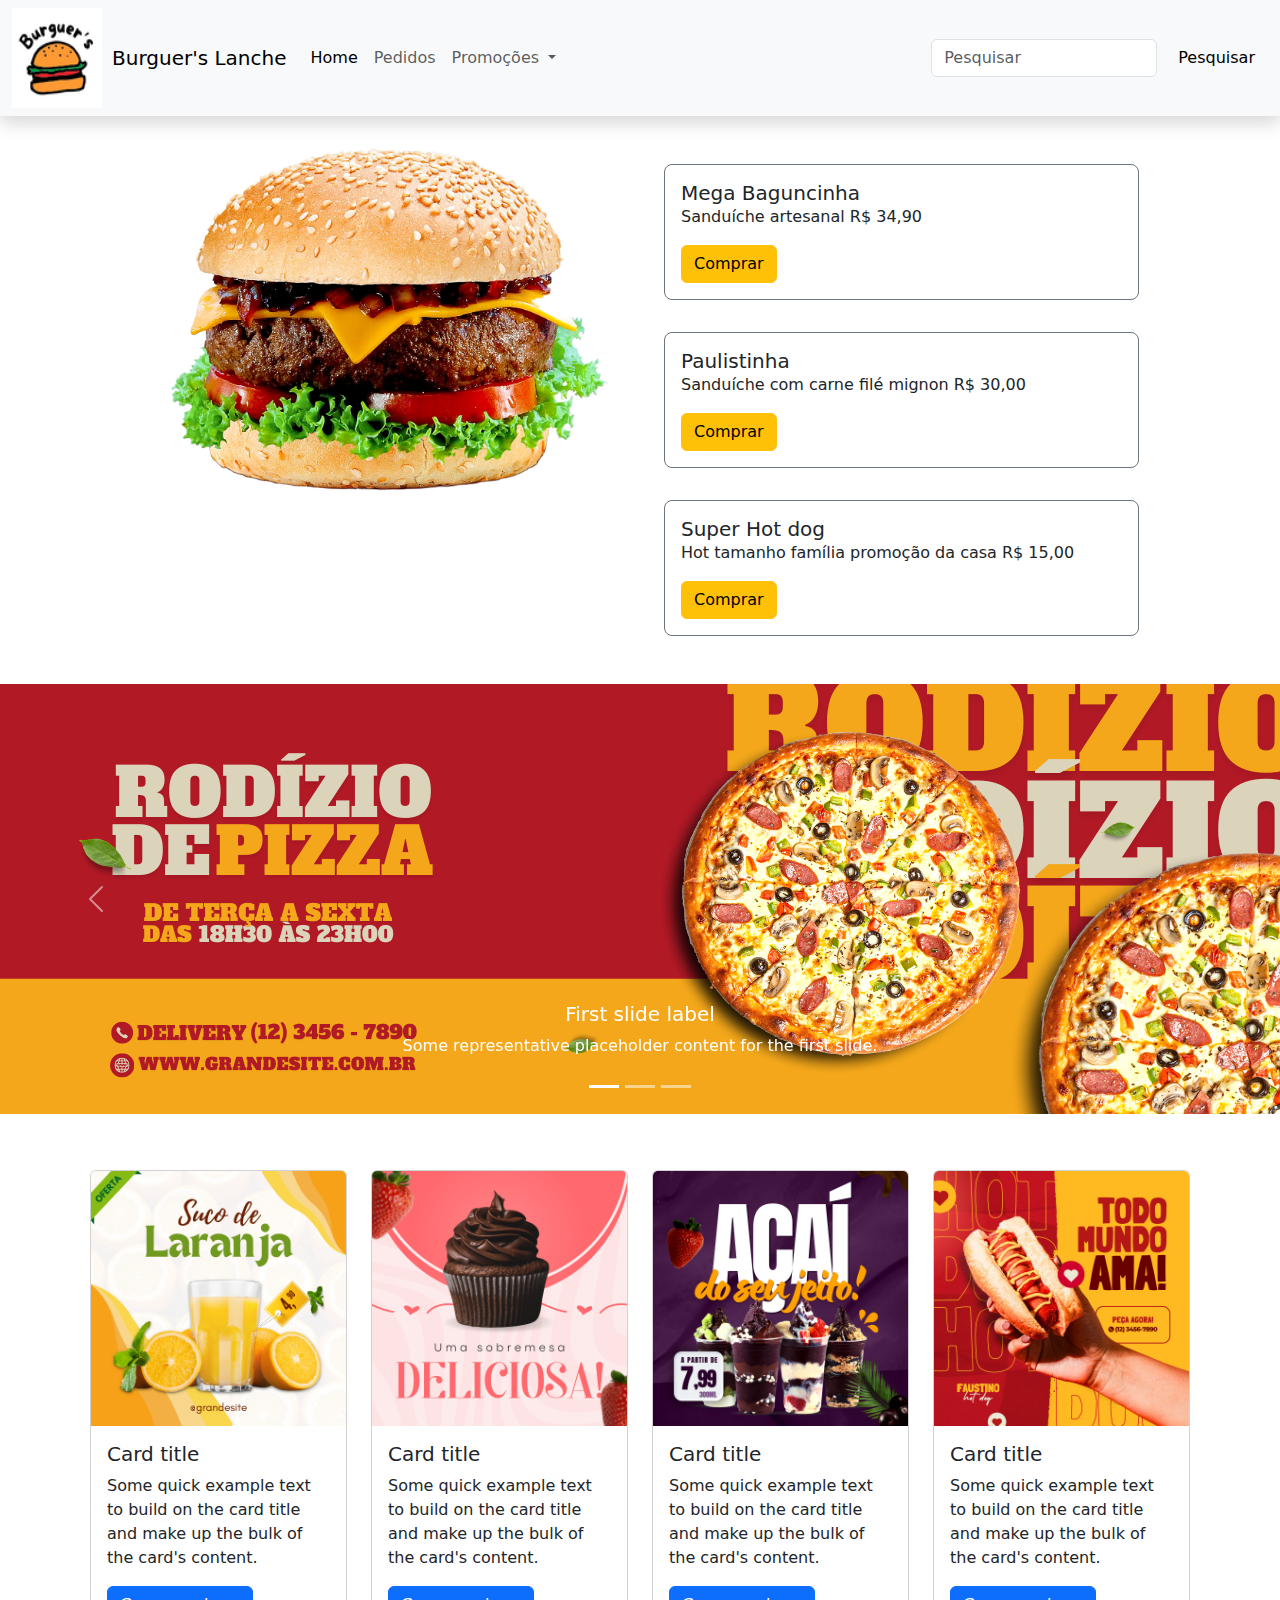
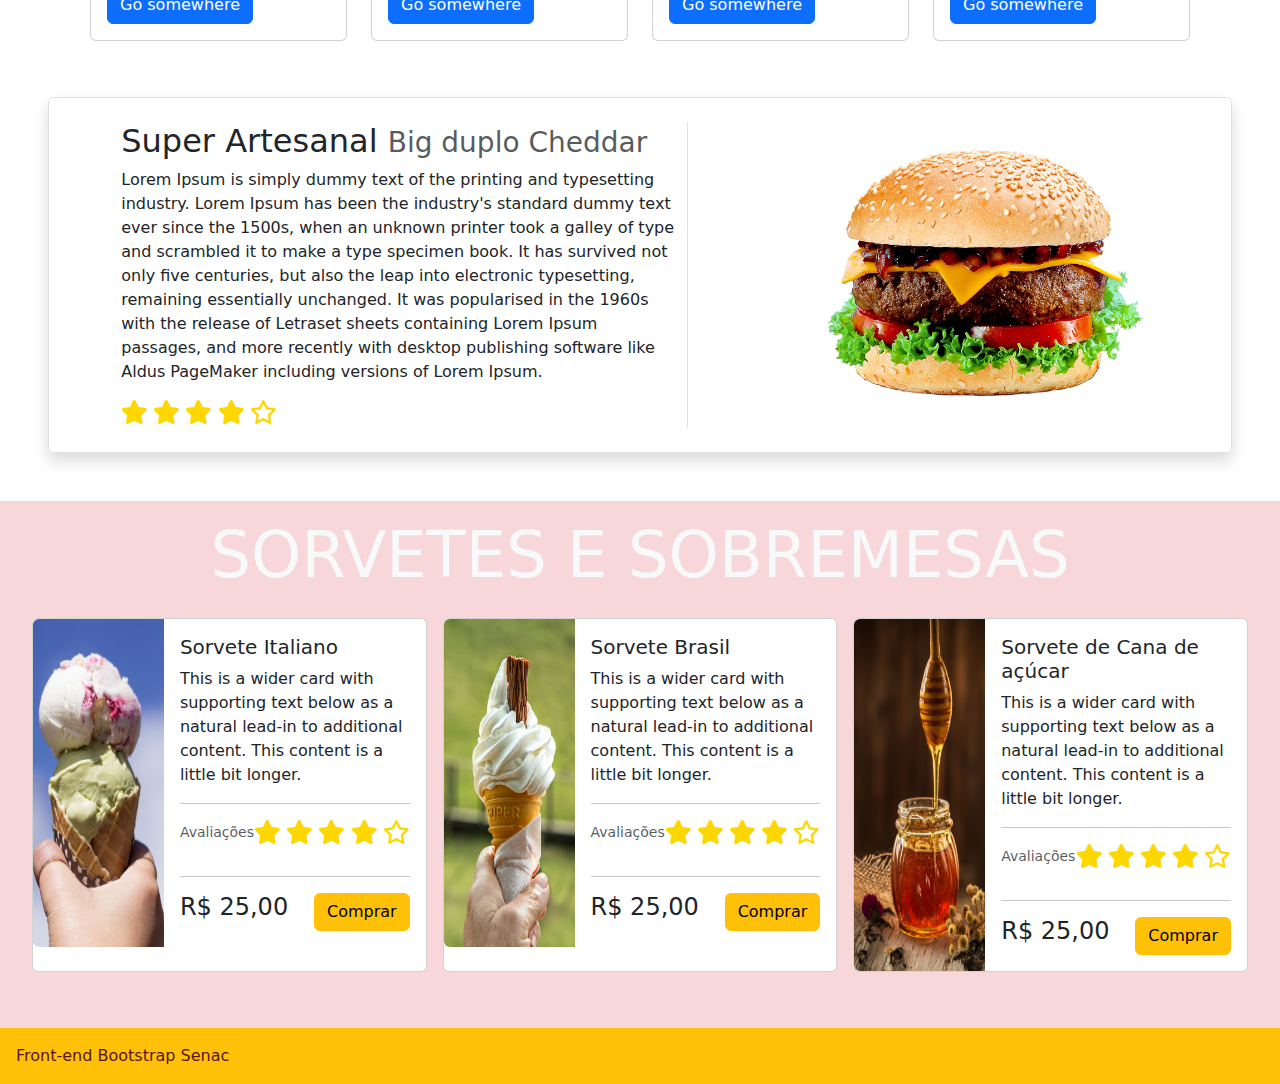
<file: AppEcommerceFood/index.html>
<!doctype html>
<html lang="pt-br">
  <head>
    <meta charset="utf-8">
    <meta name="viewport" content="width=device-width, initial-scale=1">
    <title>Bootstrap demo</title>
    <link href="https://cdn.jsdelivr.net/npm/bootstrap@5.3.3/dist/css/bootstrap.min.css" rel="stylesheet" integrity="sha384-QWTKZyjpPEjISv5WaRU9OFeRpok6YctnYmDr5pNlyT2bRjXh0JMhjY6hW+ALEwIH" crossorigin="anonymous">
    <link rel="stylesheet" href="https://cdnjs.cloudflare.com/ajax/libs/font-awesome/6.0.0-beta3/css/all.min.css">

    <style>
     .fa-star {
                    color: gold; /* Altera a cor das estrelas */
                    font-size: 24px; /* Aumenta o tamanho das estrelas */
                }


     
    </style>

<!--ÁREA DA NAVBAR-->
<nav class="navbar navbar-expand-lg bg-light shadow">
  <div class="container-fluid">
    <img src="images/Burguer’s.png" class="" style=" width:100px; height: 100px; padding-right:10px;" alt="...">
    <a class="navbar-brand" href="#">Burguer's Lanche</a>
    <button class="navbar-toggler" type="button" data-bs-toggle="collapse" data-bs-target="#navbarSupportedContent" aria-controls="navbarSupportedContent" aria-expanded="false" aria-label="Toggle navigation">
      <span class="navbar-toggler-icon"></span>
    </button>
    <div class="collapse navbar-collapse" id="navbarSupportedContent">
      <ul class="navbar-nav me-auto mb-2 mb-lg-0">
        <li class="nav-item">
          <a class="nav-link active" aria-current="page" href="index.html">Home</a>
        </li>
        <li class="nav-item">
          <a class="nav-link" href="pedidos.html">Pedidos</a>
        </li>
        <li class="nav-item dropdown">
          <a class="nav-link dropdown-toggle" href="promocoes.html" >
            Promoções
          </a>
         
        </li>
       
      </ul>
      <form class="d-flex" role="search">
        <input class="form-control me-2" type="search" placeholder="Pesquisar" aria-label="Search">
        <button class="btn btn-light" type="submit">Pesquisar</button>
      </form>
    </div>
  </div>
</nav>
<!--FIM DA NAVBAR-->

  </head>
  <body>
   <!-- Primeira Dobra-->
<div class="container-full p-4 g-col-4 align-items-center ">
  <div class="row justify-content-center">
      <div class="col-md-5">
        <img src="images/sanduíche.png" class="d-block w-100" alt="...">
      </div>
      <div class="col-md-5 p-2 d-flex flex-column justify-content-around ">
        <div class="card1 p-3 m-3 border border-secondary  bg-transparent rounded-3">
          <h5 class="card-title">Mega Baguncinha</h5>
          <p class="card-text">Sanduíche artesanal R$ 34,90</p>
          <a href="#" class="btn btn-warning">Comprar</a>
        </div>
        <div class="card2 p-3 m-3 border border-secondary  bg-transparent rounded-3">
          <h5 class="card-title">Paulistinha</h5>
          <p class="card-text">Sanduíche com carne filé mignon R$ 30,00</p>
          <a href="#" class="btn btn-warning">Comprar</a>
        </div>
        <div class="card3 p-3 m-3 border border-secondary  bg-transparent rounded-3">
          <h5 class="card-title">Super Hot dog</h5>
          <p class="card-text">Hot tamanho família promoção da casa R$ 15,00</p>
          <a href="#" class="btn btn-warning">Comprar</a>
        </div>
      </div>
  </div>
</div>
<!--Fim da Primeira dobra-->


<!--Área do Slider ou Carrossel-->
<div id="carouselExampleCaptions" class="carousel slide">
  <div class="carousel-indicators">
    <button type="button" data-bs-target="#carouselExampleCaptions" data-bs-slide-to="0" class="active" aria-current="true" aria-label="Slide 1"></button>
    <button type="button" data-bs-target="#carouselExampleCaptions" data-bs-slide-to="1" aria-label="Slide 2"></button>
    <button type="button" data-bs-target="#carouselExampleCaptions" data-bs-slide-to="2" aria-label="Slide 3"></button>
  </div>
  <div class="carousel-inner">
    <div class="carousel-item active">
      <img src="images/1.png" class="d-block w-100" alt="...">
      <div class="carousel-caption d-none d-md-block">
        <h5>First slide label</h5>
        <p>Some representative placeholder content for the first slide.</p>
      </div>
    </div>
    <div class="carousel-item">
      <img src="images/2.png" class="d-block w-100" alt="...">
      <div class="carousel-caption d-none d-md-block">
        <h5>Second slide label</h5>
        <p>Some representative placeholder content for the second slide.</p>
      </div>
    </div>
    <div class="carousel-item">
      <img src="images/3.png" class="d-block w-100" alt="...">
      <div class="carousel-caption d-none d-md-block">
        <h5>Third slide label</h5>
        <p>Some representative placeholder content for the third slide.</p>
      </div>
    </div>
  </div>
  <button class="carousel-control-prev" type="button" data-bs-target="#carouselExampleCaptions" data-bs-slide="prev">
    <span class="carousel-control-prev-icon" aria-hidden="true"></span>
    <span class="visually-hidden">Previous</span>
  </button>
  <button class="carousel-control-next" type="button" data-bs-target="#carouselExampleCaptions" data-bs-slide="next">
    <span class="carousel-control-next-icon" aria-hidden="true"></span>
    <span class="visually-hidden">Next</span>
  </button>
</div>
<!--Fim do Carrossel-->

<!--Sessão cards-->
<div class="container mt-5">
  <div class="row justify-content-center p-2 d-flex ">
      <div class="col-md-3">
        <div class="card" style="width: auto">
          <img src="images/6.png" class="card-img-top" alt="...">
          <div class="card-body">
            <h5 class="card-title">Card title</h5>
            <p class="card-text">Some quick example text to build on the card title and make up the bulk of the card's content.</p>
            <a href="#" class="btn btn-primary">Go somewhere</a>
          </div>
        </div>
      </div>
      <div class="col-md-3">
        <div class="card" style="width: auto">
          <img src="images/7.png" class="card-img-top" alt="...">
          <div class="card-body">
            <h5 class="card-title">Card title</h5>
            <p class="card-text">Some quick example text to build on the card title and make up the bulk of the card's content.</p>
            <a href="#" class="btn btn-primary">Go somewhere</a>
          </div>
        </div>
      </div>
      <div class="col-md-3">
        <div class="card" style="width: auto">
          <img src="images/4.png" class="card-img-top" alt="...">
          <div class="card-body">
            <h5 class="card-title">Card title</h5>
            <p class="card-text">Some quick example text to build on the card title and make up the bulk of the card's content.</p>
            <a href="#" class="btn btn-primary">Go somewhere</a>
          </div>
        </div>
      </div>
      <div class="col-md-3">
        <div class="card" style="width: auto">
          <img src="images/5.png" class="card-img-top" alt="...">
          <div class="card-body">
            <h5 class="card-title">Card title</h5>
            <p class="card-text">Some quick example text to build on the card title and make up the bulk of the card's content.</p>
            <a href="#" class="btn btn-primary">Go somewhere</a>
          </div>
        </div>
      </div>
  </div>
</div>
<!--Fim da Sessão cards-->

<!--Chamada para ação-->
<div class="container-full m-5 p-4  border rounded shadow">
  <div class="row d-flex justify-content-around align-items-center">
  <div class="col-md-6 border-end ">
<h2>
  Super Artesanal
  <small class="text-body-secondary">Big duplo Cheddar</small>
</h2>
<p>Lorem Ipsum is simply dummy text of the printing and typesetting industry. Lorem Ipsum has been the industry's standard dummy text ever since the 1500s, when an unknown printer took a galley of type and scrambled it to make a type specimen book. It has survived not only five centuries, but also the leap into electronic typesetting, remaining essentially unchanged. It was popularised in the 1960s with the release of Letraset sheets containing Lorem Ipsum passages, and more recently with desktop publishing software like Aldus PageMaker including versions of Lorem Ipsum.</p>
<div>
  <i class="fas fa-star"></i>
  <i class="fas fa-star"></i>
  <i class="fas fa-star"></i>
  <i class="fas fa-star"></i>
  <i class="far fa-star"></i>
</div>
</div>

<div class="col-md-4">
<img src="images/sanduíche.png" class="img-fluid" alt="...">
</div>
</div>
</div>

<!--Fim da Chamada para ação-->
<!--Sessao Sorvete-->
<div class="p-3  bg-danger-subtle text-dark-emphasis ">
  <h1 class="display-3 text-light text-center">SORVETES E SOBREMESAS</h1>
  <div class="p-3 mb-2 d-flex gap-3">
   
  <div class="card mb-3" style="max-width: 540px;">
    <div class="row g-0">
      <div class="col-md-4">
        <img src="images/13.png" class="img-fluid rounded-start h-100" alt="...">
      </div>
      <div class="col-md-8">
        <div class="card-body">
          <h5 class="card-title">Sorvete Italiano</h5>
          <p class="card-text">This is a wider card with supporting text below as a natural lead-in to additional content. This content is a little bit longer.</p>

          <!--INÍCIO DA LINHA VERTICAL-->
          <hr>
          <div class="d-flex justify-content-between">
          <p class="card-text"><small class="text-body-secondary">Avaliações</small></p>
          <div>
            <i class="fas fa-star"></i>
            <i class="fas fa-star"></i>
            <i class="fas fa-star"></i>
            <i class="fas fa-star"></i>
            <i class="far fa-star"></i> <!-- 4 estrelas cheias e 1 vazia -->
          </div>
        </div>
          <hr>
          <!--FIM DA LINHA VERTICAL-->

          <!-- DIV PREÇO E BOTÃO-->
          <div class="d-flex justify-content-between">
          <p class="h4">R$ 25,00</p>
          <button type="button" class="btn btn-warning">Comprar</button>
          </div>
          <!--FIM DA DIV PREÇO E BOTAO-->
        </div>
      </div>
    </div>
  </div>
  <div class="card mb-3" style="max-width: 540px;">
    <div class="row g-0">
      <div class="col-md-4">
        <img src="images/12.png" class="img-fluid rounded-start h-100" alt="...">
      </div>
      <div class="col-md-8">
        <div class="card-body">
          <h5 class="card-title">Sorvete Brasil</h5>
          <p class="card-text">This is a wider card with supporting text below as a natural lead-in to additional content. This content is a little bit longer.</p>
          
            <!--INÍCIO DA LINHA VERTICAL-->
            <hr>
            <div class="d-flex justify-content-between">
              <p class="card-text"><small class="text-body-secondary">Avaliações</small></p>
              <div>
                <i class="fas fa-star"></i>
                <i class="fas fa-star"></i>
                <i class="fas fa-star"></i>
                <i class="fas fa-star"></i>
                <i class="far fa-star"></i> <!-- 4 estrelas cheias e 1 vazia -->
              </div>
            </div>
            <hr>
            <!--FIM DA LINHA VERTICAL-->
  
            <!-- DIV PREÇO E BOTÃO-->
            <div class="d-flex justify-content-between">
            <p class="h4">R$ 25,00</p>
            <button type="button" class="btn btn-warning">Comprar</button>
            </div>
            <!--FIM DA DIV PREÇO E BOTAO-->
        </div>
      </div>
    </div>
  </div>
  <div class="card mb-3" style="max-width: 540px;">
    <div class="row g-0">
      <div class="col-md-4">
        <img src="images/11.png" class="img-fluid rounded-start h-100" alt="...">
      </div>
      <div class="col-md-8">
        <div class="card-body">
          <h5 class="card-title">Sorvete de Cana de açúcar</h5>
          <p class="card-text">This is a wider card with supporting text below as a natural lead-in to additional content. This content is a little bit longer.</p>
          
            <!--INÍCIO DA LINHA VERTICAL-->
            <hr>
            <div class="d-flex justify-content-between">
              <p class="card-text"><small class="text-body-secondary">Avaliações</small></p>
              <div>
                <i class="fas fa-star"></i>
                <i class="fas fa-star"></i>
                <i class="fas fa-star"></i>
                <i class="fas fa-star"></i>
                <i class="far fa-star"></i> <!-- 4 estrelas cheias e 1 vazia -->
              </div>
            </div>
            <hr>
            <!--FIM DA LINHA VERTICAL-->
  
            <!-- DIV PREÇO E BOTÃO-->
            <div class="d-flex justify-content-between">
            <p class="h4">R$ 25,00</p>
            <button type="button" class="btn btn-warning">Comprar</button>
            </div>
            <!--FIM DA DIV PREÇO E BOTAO-->
        </div>
      </div>
    </div>
  </div>

</div>
</div>


<!--Fim do Swipe-->


<div class="p-3 bg-warning text-danger-emphasis">Front-end Bootstrap Senac</div>

<script src="https://cdn.jsdelivr.net/npm/bootstrap@5.3.0/dist/js/bootstrap.bundle.min.js"></script>
  </body>
</html>
</file>
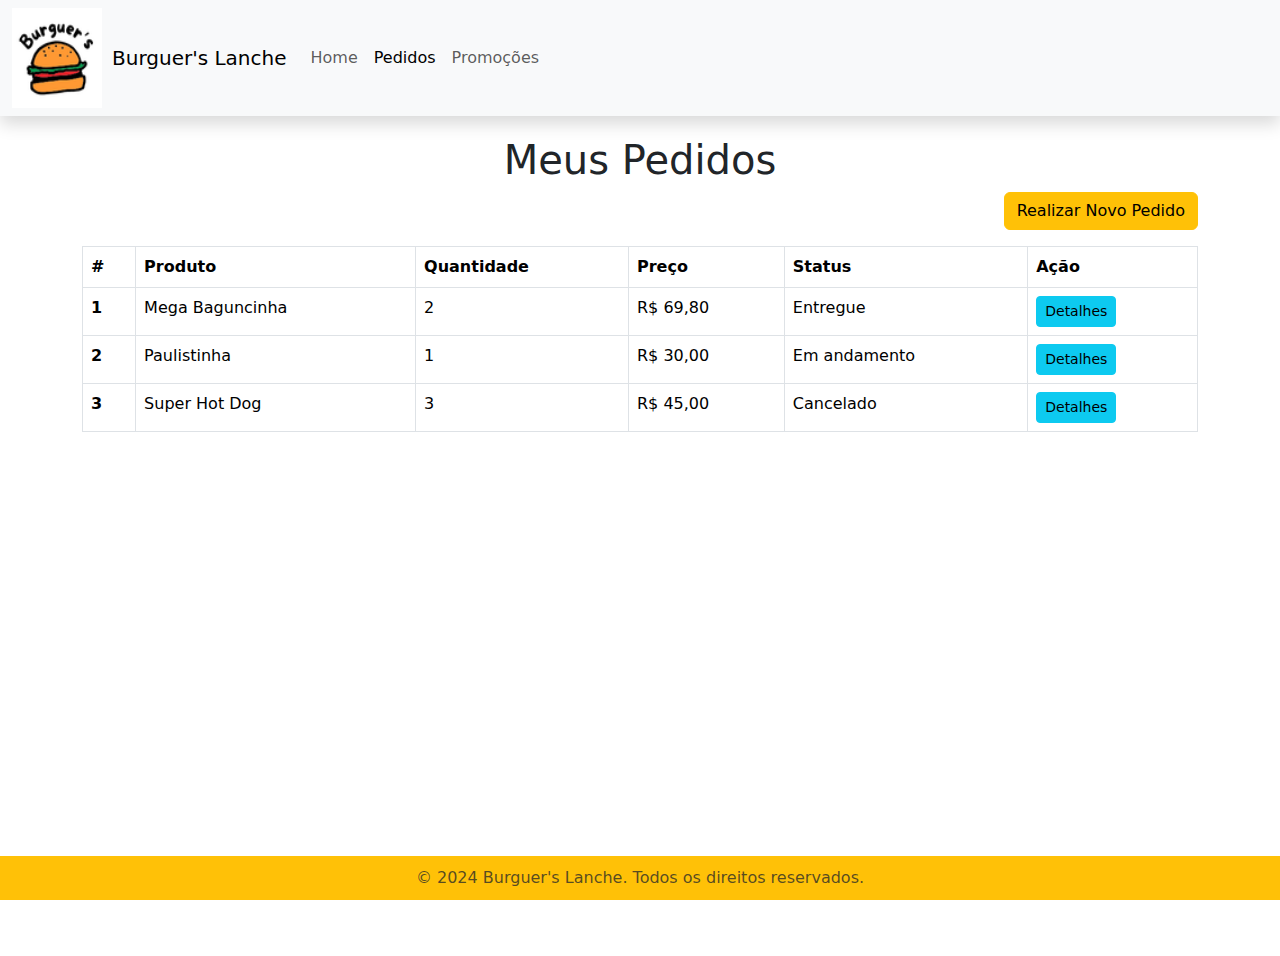
<file: AppEcommerceFood/pedidos.html>
<!doctype html>
<html lang="pt-br">
  <head>
    <meta charset="utf-8">
    <meta name="viewport" content="width=device-width, initial-scale=1">
    <title>Bootstrap demo</title>
    <link href="https://cdn.jsdelivr.net/npm/bootstrap@5.3.3/dist/css/bootstrap.min.css" rel="stylesheet" integrity="sha384-QWTKZyjpPEjISv5WaRU9OFeRpok6YctnYmDr5pNlyT2bRjXh0JMhjY6hW+ALEwIH" crossorigin="anonymous">
    <link rel="stylesheet" href="https://cdnjs.cloudflare.com/ajax/libs/font-awesome/6.0.0-beta3/css/all.min.css">

    <style>
      .container-full {
        background-image: 
        linear-gradient(180deg, rgba(245, 245, 245, 0.01), rgba(245, 245, 245, 1) 85%),
        radial-gradient(ellipse at top left, rgba(200, 162, 255, 0.5), transparent 50%), /* Lilás */
        radial-gradient(ellipse at top right, rgba(255, 193, 7, 0.5), transparent 50%), /* Amarelo (Warning) */
        radial-gradient(ellipse at center right, rgba(220, 53, 69, 0.5), transparent 50%), /* Vermelho (Danger) */
        radial-gradient(ellipse at center left, rgba(139, 87, 42, 0.5), transparent 50%); /* Marrom */
                  }

                  .fa-star {
                    color: gold; /* Altera a cor das estrelas */
                    font-size: 24px; /* Aumenta o tamanho das estrelas */
                }

                body {
                  display: flex;
                  flex-direction: column;
                  min-height: 100vh; /* Garante que o body ocupe toda a altura da tela */
              }
              .content {
                min-height: calc(100vh - 60px); /* Ajusta altura para não sobrepor o footer */
                padding: 20px; /* Espaçamento interno */
            }
            .footer {
                position: fixed;
                bottom: 0; /* Fixa o footer na parte inferior */
                left: 0; /* Alinha à esquerda */
                width: 100%; /* Faz o footer ocupar toda a largura */
                background-color: #f8f9fa; /* Cor de fundo do footer */
                padding: 10px 0; /* Espaçamento interno */
                text-align: center; /* Centraliza o texto */
            }
    </style>
    </head>
      <body>
        <!-- Navbar -->
        <nav class="navbar navbar-expand-lg bg-light shadow">
          <div class="container-fluid">
            <img src="images/Burguer’s.png" style="width:100px; height: 100px; padding-right:10px;" alt="...">
            <a class="navbar-brand" href="#">Burguer's Lanche</a>
            <button class="navbar-toggler" type="button" data-bs-toggle="collapse" data-bs-target="#navbarSupportedContent" aria-controls="navbarSupportedContent" aria-expanded="false" aria-label="Toggle navigation">
              <span class="navbar-toggler-icon"></span>
            </button>
            <div class="collapse navbar-collapse" id="navbarSupportedContent">
              <ul class="navbar-nav me-auto mb-2 mb-lg-0">
                <li class="nav-item">
                  <a class="nav-link" href="index.html">Home</a>
                </li>
                <li class="nav-item">
                  <a class="nav-link active" aria-current="page" href="pedidos.html">Pedidos</a>
                </li>
                <li class="nav-item">
                  <a class="nav-link" href="promocoes.html">Promoções</a>
                </li>
              </ul>
            </div>
          </div>
        </nav>
        <!-- Fim da Navbar -->
    
        <!-- Sessão de Pedidos -->
        <div class="content">
          <div class="container">
          <h1 class="text-center">Meus Pedidos</h1>
          <div class="d-flex justify-content-end mb-3">
            <a href="novo_pedido.html" class="btn btn-warning">Realizar Novo Pedido</a>
          </div>
          <table class="table table-bordered">
            <thead>
              <tr>
                <th scope="col">#</th>
                <th scope="col">Produto</th>
                <th scope="col">Quantidade</th>
                <th scope="col">Preço</th>
                <th scope="col">Status</th>
                <th scope="col">Ação</th>
              </tr>
            </thead>
            <tbody>
              <tr>
                <th scope="row">1</th>
                <td>Mega Baguncinha</td>
                <td>2</td>
                <td>R$ 69,80</td>
                <td>Entregue</td>
                <td>
                  <a href="#" class="btn btn-info btn-sm">Detalhes</a>
                </td>
              </tr>
              <tr>
                <th scope="row">2</th>
                <td>Paulistinha</td>
                <td>1</td>
                <td>R$ 30,00</td>
                <td>Em andamento</td>
                <td>
                  <a href="#" class="btn btn-info btn-sm">Detalhes</a>
                </td>
              </tr>
              <tr>
                <th scope="row">3</th>
                <td>Super Hot Dog</td>
                <td>3</td>
                <td>R$ 45,00</td>
                <td>Cancelado</td>
                <td>
                  <a href="#" class="btn btn-info btn-sm">Detalhes</a>
                </td>
              </tr>
            </tbody>
          </table>
        </div>
        <!-- Fim da Sessão de Pedidos -->
    
        <footer class="footer bg-warning">
          <div class="container text-center">
              <span class="text-muted">© 2024 Burguer's Lanche. Todos os direitos reservados.</span>
          </div>
      </footer>
    
        <script src="https://cdn.jsdelivr.net/npm/bootstrap@5.3.0/dist/js/bootstrap.bundle.min.js"></script>
      </body>
    </html>
</file>
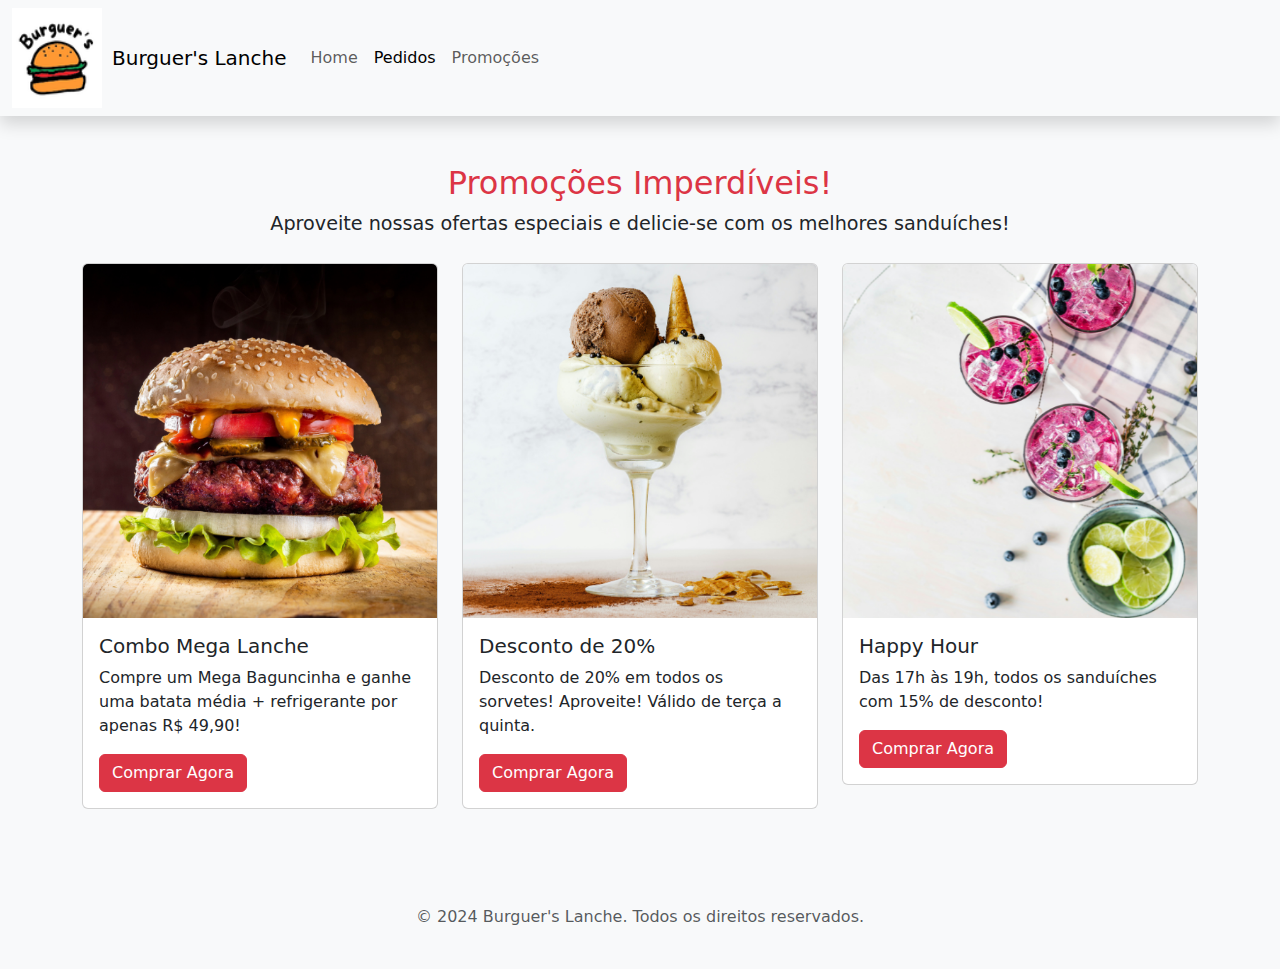
<file: AppEcommerceFood/promocoes.html>
<!doctype html>
<html lang="pt-br">
<head>
    <meta charset="utf-8">
    <meta name="viewport" content="width=device-width, initial-scale=1">
    <title>Promoções - Burguer's Lanche</title>
    <link href="https://cdn.jsdelivr.net/npm/bootstrap@5.3.3/dist/css/bootstrap.min.css" rel="stylesheet" integrity="sha384-QWTKZyjpPEjISv5WaRU9OFeRpok6YctnYmDr5pNlyT2bRjXh0JMhjY6hW+ALEwIH" crossorigin="anonymous">
    <link rel="stylesheet" href="https://cdnjs.cloudflare.com/ajax/libs/font-awesome/6.0.0-beta3/css/all.min.css">

    <style>
        body {
            background-color: #f8f9fa;
        }
        .promo-card {
            transition: transform 0.2s;
        }
        .promo-card:hover {
            transform: scale(1.05);
        }
        .promo-title {
            font-size: 2rem;
            color: #dc3545;
        }
        .promo-description {
            font-size: 1.2rem;
        }
    </style>
</head>
<body>
<!-- Navbar -->
<nav class="navbar navbar-expand-lg bg-light shadow">
    <div class="container-fluid">
        <img src="images/Burguer’s.png" style="width:100px; height: 100px; padding-right:10px;" alt="...">
        <a class="navbar-brand" href="#">Burguer's Lanche</a>
        <button class="navbar-toggler" type="button" data-bs-toggle="collapse" data-bs-target="#navbarSupportedContent" aria-controls="navbarSupportedContent" aria-expanded="false" aria-label="Toggle navigation">
            <span class="navbar-toggler-icon"></span>
        </button>
        <div class="collapse navbar-collapse" id="navbarSupportedContent">
            <ul class="navbar-nav me-auto mb-2 mb-lg-0">
                <li class="nav-item">
                    <a class="nav-link" href="index.html">Home</a>
                </li>
                <li class="nav-item">
                    <a class="nav-link active" aria-current="page" href="pedidos.html">Pedidos</a>
                </li>
                <li class="nav-item">
                    <a class="nav-link" href="promocoes.html">Promoções</a>
                </li>
            </ul>
        </div>
    </div>
</nav>

<!-- Cabeçalho -->
<div class="container text-center mt-5 mb-4">
    <h1 class="promo-title">Promoções Imperdíveis!</h1>
    <p class="promo-description">Aproveite nossas ofertas especiais e delicie-se com os melhores sanduíches!</p>
</div>

<!-- Cards de Promoções -->
<div class="container">
    <div class="row justify-content-center">
        <div class="col-md-4 mb-4">
            <div class="card promo-card">
                <img src="images/16.png" class="card-img-top" alt="Promoção 1">
                <div class="card-body">
                    <h5 class="card-title">Combo Mega Lanche</h5>
                    <p class="card-text">Compre um Mega Baguncinha e ganhe uma batata média + refrigerante por apenas R$ 49,90!</p>
                    <a href="#" class="btn btn-danger">Comprar Agora</a>
                </div>
            </div>
        </div>
        <div class="col-md-4 mb-4">
            <div class="card promo-card">
                <img src="images/17.png" class="card-img-top" alt="Promoção 2">
                <div class="card-body">
                    <h5 class="card-title">Desconto de 20%</h5>
                    <p class="card-text">Desconto de 20% em todos os sorvetes! Aproveite!
                      Válido de terça a quinta.
                    </p>
                    <a href="#" class="btn btn-danger">Comprar Agora</a>
                </div>
            </div>
        </div>
        <div class="col-md-4 mb-4">
            <div class="card promo-card">
                <img src="images/18.png" class="card-img-top" alt="Promoção 3">
                <div class="card-body">
                    <h5 class="card-title">Happy Hour</h5>
                    <p class="card-text">Das 17h às 19h, todos os sanduíches com 15% de desconto!</p>
                    <a href="#" class="btn btn-danger">Comprar Agora</a>
                </div>
            </div>
        </div>
    </div>
</div>

<!-- Rodapé -->
<footer class="text-center mt-5 py-4 bg-light">
    <p class="text-muted">© 2024 Burguer's Lanche. Todos os direitos reservados.</p>
</footer>

<script src="https://cdn.jsdelivr.net/npm/bootstrap@5.3.0/dist/js/bootstrap.bundle.min.js"></script>
</body>
</html>
</file>
